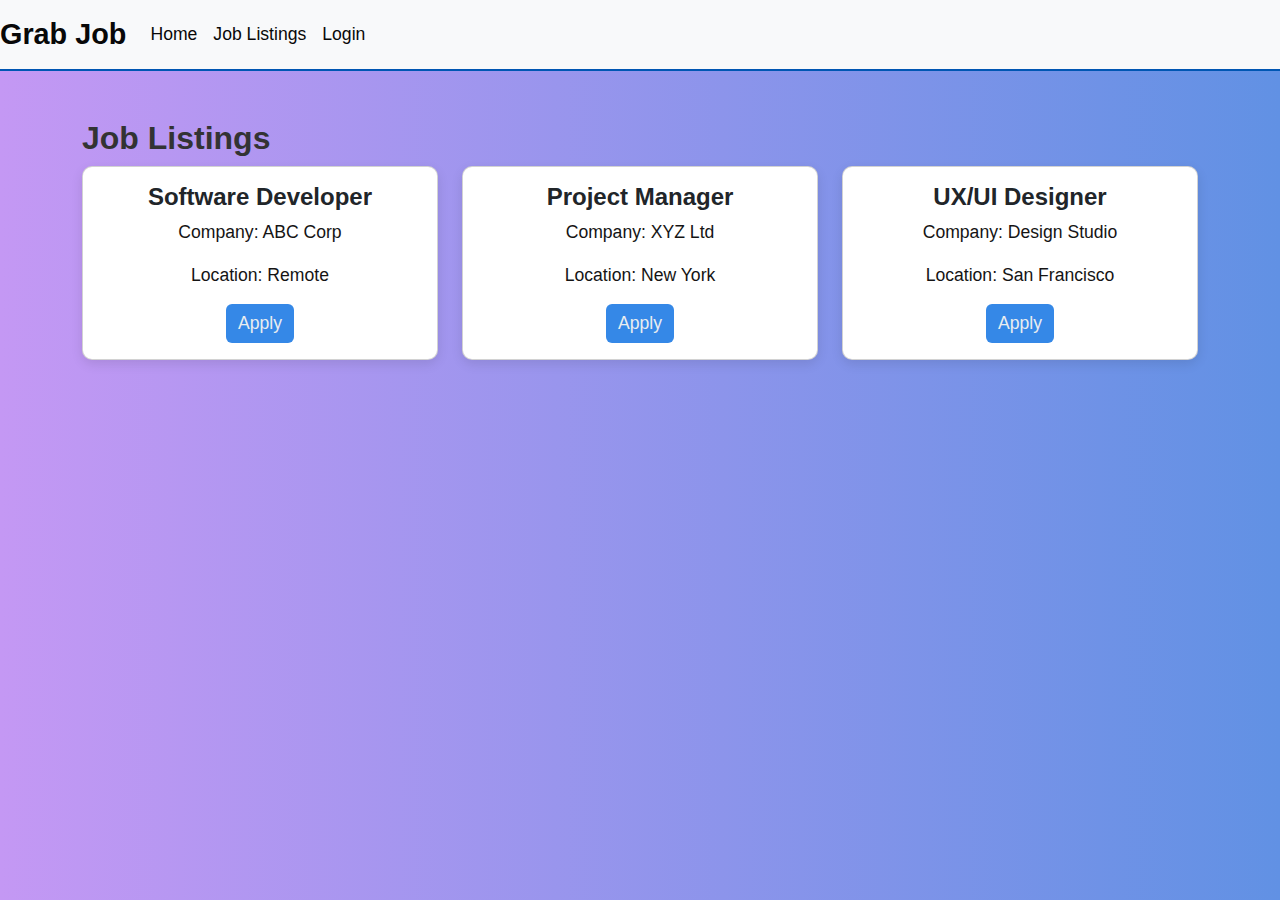
<file: jobapplication/jobs.html>
<!DOCTYPE html>
<html lang="en">
<head>
    <meta charset="UTF-8">
    <meta name="viewport" content="width=device-width, initial-scale=1.0">
    <title>Job Listings</title>
    <link href="https://cdn.jsdelivr.net/npm/bootstrap@5.3.0-alpha1/dist/css/bootstrap.min.css" rel="stylesheet">
    <link rel="stylesheet" href="style.css">
</head>
<body>
    <nav class="navbar navbar-expand-lg navbar-light bg-light">
        <a class="navbar-brand" href="#">Grab Job</a>
        <button class="navbar-toggler" type="button" data-bs-toggle="collapse" data-bs-target="#navbarNav" aria-controls="navbarNav" aria-expanded="false" aria-label="Toggle navigation">
            <span class="navbar-toggler-icon"></span>
        </button>
        <div class="collapse navbar-collapse" id="navbarNav">
            <ul class="navbar-nav">
                <li class="nav-item">
                    <a class="nav-link" href="index.html">Home</a>
                </li>
                <li class="nav-item active">
                    <a class="nav-link" href="jobs.html">Job Listings</a>
                </li>
                <li class="nav-item">
                    <a class="nav-link" href="login.html">Login</a>
                </li>
            </ul>
        </div>
    </nav>

    <div class="container mt-5">
        <h2>Job Listings</h2>
        <div class="row">
            <!-- Job 1 -->
            <div class="col-md-4">
                <div class="card">
                    <div class="card-body">
                        <h5 class="card-title">Software Developer</h5>
                        <p class="card-text">Company: ABC Corp</p>
                        <p class="card-text">Location: Remote</p>
                        <a href="login.html" class="btn btn-primary">Apply</a>
                    </div>
                </div>
            </div>
            <!-- Job 2 -->
            <div class="col-md-4">
                <div class="card">
                    <div class="card-body">
                        <h5 class="card-title">Project Manager</h5>
                        <p class="card-text">Company: XYZ Ltd</p>
                        <p class="card-text">Location: New York</p>
                        <a href="login.html" class="btn btn-primary">Apply</a>
                    </div>
                </div>
            </div>
            <!-- Job 3 -->
            <div class="col-md-4">
                <div class="card">
                    <div class="card-body">
                        <h5 class="card-title">UX/UI Designer</h5>
                        <p class="card-text">Company: Design Studio</p>
                        <p class="card-text">Location: San Francisco</p>
                        <a href="login.html" class="btn btn-primary">Apply</a>
                    </div>
                </div>
            </div>
        </div>
    </div>

    <script src="https://cdn.jsdelivr.net/npm/bootstrap@5.3.0-alpha1/dist/js/bootstrap.bundle.min.js"></script>
</body>
</html>
</file>
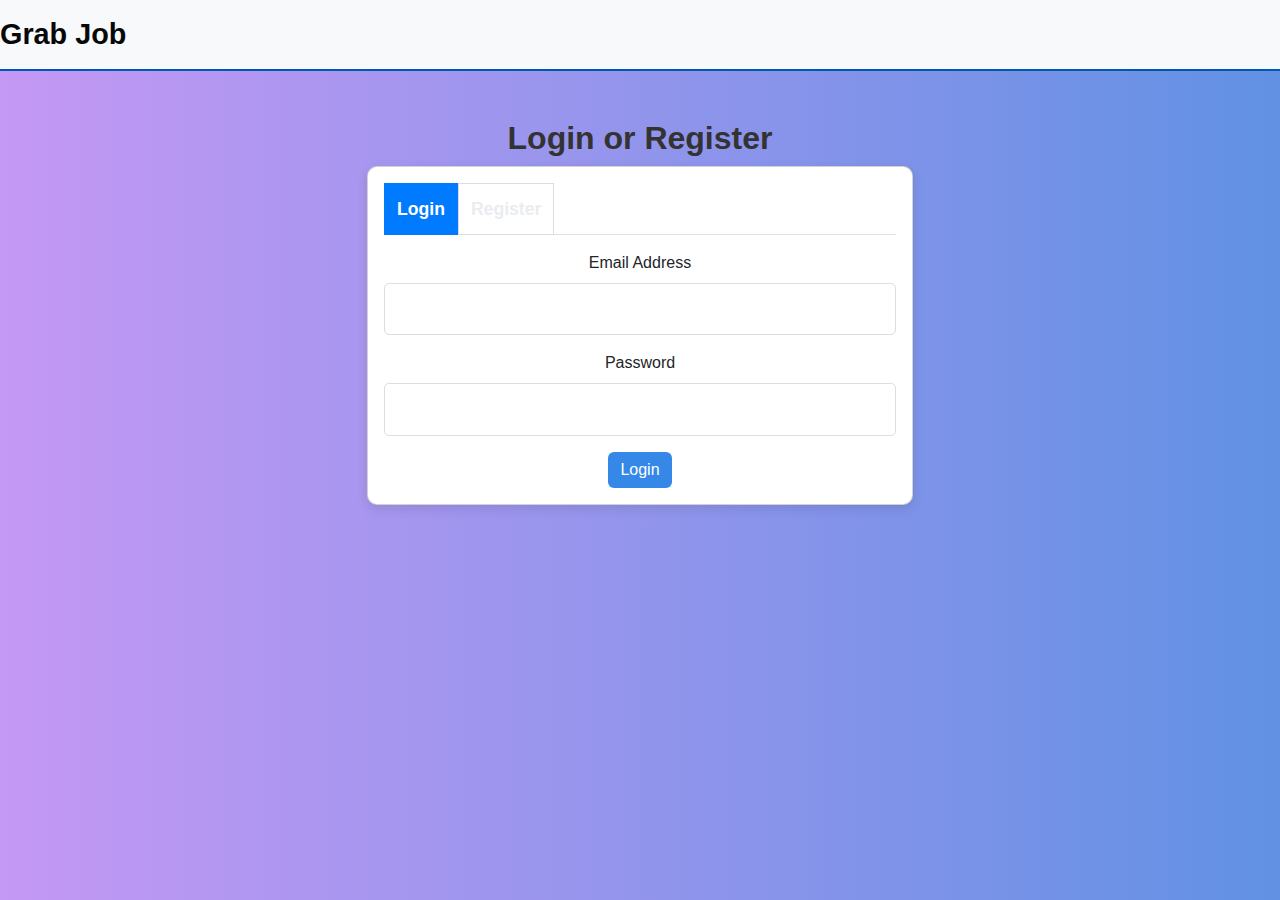
<file: jobapplication/login.html>
<!DOCTYPE html>
<html lang="en">
<head>
    <meta charset="UTF-8">
    <meta name="viewport" content="width=device-width, initial-scale=1.0">
    <title>Login/Register</title>
    <link href="https://cdn.jsdelivr.net/npm/bootstrap@5.3.0-alpha1/dist/css/bootstrap.min.css" rel="stylesheet">
    <link rel="stylesheet" href="style.css">
</head>
<body>
    <nav class="navbar navbar-expand-lg navbar-light bg-light">
        <a class="navbar-brand" href="#">Grab Job</a>
    </nav>

    <div class="container mt-5">
        <h2 class="text-center">Login or Register</h2>
        <div class="row justify-content-center">
            <div class="col-md-6">
                <div class="card">
                    <div class="card-body">
                        <!-- Tabs for Login/Registration -->
                        <ul class="nav nav-tabs" id="authTab" role="tablist">
                            <li class="nav-item" role="presentation">
                                <a class="nav-link active" id="login-tab" data-bs-toggle="tab" href="#login" role="tab" aria-controls="login" aria-selected="true">Login</a>
                            </li>
                            <li class="nav-item" role="presentation">
                                <a class="nav-link" id="register-tab" data-bs-toggle="tab" href="#register" role="tab" aria-controls="register" aria-selected="false">Register</a>
                            </li>
                        </ul>
                        <div class="tab-content mt-3" id="authTabContent">
                            <!-- Login Form -->
                            <div class="tab-pane fade show active" id="login" role="tabpanel" aria-labelledby="login-tab">
                                <form action="login" method="POST">
                                    <div class="mb-3">
                                        <label for="login-email" class="form-label">Email Address</label>
                                        <input type="email" class="form-control" id="login-email" required>
                                    </div>
                                    <div class="mb-3">
                                        <label for="login-password" class="form-label">Password</label>
                                        <input type="password" class="form-control" id="login-password" required>
                                    </div>
                                    <button type="submit" class="btn btn-primary">Login</button>
                                </form>
                            </div>

                            <!-- Registration Form -->
                            <div class="tab-pane fade" id="register" role="tabpanel" aria-labelledby="register-tab">
                                <form action="register" method="POST">
                                    <div class="mb-3">
                                        <label for="register-name" class="form-label">Full Name</label>
                                        <input type="text" class="form-control" id="register-name" required>
                                    </div>
                                    <div class="mb-3">
                                        <label for="register-email" class="form-label">Email Address</label>
                                        <input type="email" class="form-control" id="register-email" required>
                                    </div>
                                    <div class="mb-3">
                                        <label for="register-password" class="form-label">Password</label>
                                        <input type="password" class="form-control" id="register-password" required>
                                    </div>
                                    <button type="submit" class="btn btn-primary">Register</button>
                                </form>
                            </div>
                        </div>
                    </div>
                </div>
            </div>
        </div>
    </div>

    <script src="https://cdn.jsdelivr.net/npm/bootstrap@5.3.0-alpha1/dist/js/bootstrap.bundle.min.js"></script>
</body>
</html>
</file>
<file: jobapplication/style.css>
/* Global Styles */
body {
    font-family: 'Arial', sans-serif;
    background: linear-gradient(to right, #c498f4, #6191e4);
    
    margin: 0;
    padding: 0;
    color: #090808;
    transition: all 0.3s ease;
}

h1, h2, h3, h4 {
    font-weight: 700;
    color: #333;
}

/* Navbar Customizations */
.navbar {

    background-color: #007bff;
    border-bottom: 2px solid #0056b3;
    transition: background-color 0.3s ease;
    
}

.navbar:hover {
    background-color: #0056b3;
}

.navbar-brand {
    font-weight: bold;
    color: #080808;
    font-size: 1.8em;
}

.navbar-nav .nav-link {
    color: #080808;
    font-size: 1.1em;
    
}

.navbar-nav .nav-link:hover {
    color: #007cf8;
}

/* Hero Section */
.hero-section {
    text-align: center;
    padding: 60px 20px;
    background-color: #007bff;
    color: white;
    animation: fadeIn 2s ease-in-out;
}

.hero-section h1 {
    font-size: 3em;
    margin-bottom: 20px;
}

.hero-section p {
    font-size: 1.2em;
    margin-bottom: 30px;
}

.hero-section .btn {
    margin: 10px;
    padding: 12px 30px;
    font-size: 1.1em;
    border-radius: 30px;
    transition: transform 0.3s ease;
}

.hero-section .btn:hover {
    transform: scale(1.1);
}

.btn-primary {
    background-color: #3588e7;
    border: none;
}

.btn-secondary {
    background-color: #1d8bea;
    border: none;
}

.btn-primary:hover {
    background-color: #0056b3;
}

.btn-secondary:hover {
    background-color: #495057;
}

/* Card Styles for Job Listings */
.card {
    border-radius: 10px;
    box-shadow: 0px 4px 12px rgba(0, 0, 0, 0.1);
    margin-bottom: 20px;
    transition: transform 0.3s ease;
}

.card:hover {
    transform: translateY(-10px);
}

.card-body {
    text-align: center;
}

.card-title {
    font-size: 1.5em;
    font-weight: bold;
}

.card-text {
    font-size: 1.1em;
    color: #151414;
}

.card a {
    text-decoration: none;
    font-size: 1.1em;
    color: #e9edf0;
}

.card a:hover {
    color: #fef7f7;
}

/* Form Customizations */
.form-control {
    border-radius: 5px;
    border: 1px solid #ddd;
    padding: 12px;
    font-size: 1.1em;
    transition: border-color 0.3s ease;
}

.form-control:focus {
    border-color: #007bff;
    box-shadow: 0 0 5px rgba(0, 123, 255, 0.25);
}

/* Animations */
@keyframes fadeIn {
    from {
        opacity: 0;
    }
    to {
        opacity: 1;
    }
}

@keyframes slideUp {
    from {
        transform: translateY(50px);
        opacity: 0;
    }
    to {
        transform: translateY(0);
        opacity: 1;
    }
}

/* Employer Dashboard */
.dashboard-card {
    border-radius: 10px;
    border: 1px solid #ddd;
    box-shadow: 0px 4px 12px rgba(0, 0, 0, 0.1);
    margin-bottom: 20px;
    animation: slideUp 1s ease-in-out;
}

.dashboard-card-header {
    background-color: #007bff;
    color: white;
    padding: 15px;
    font-size: 1.3em;
    font-weight: bold;
    border-radius: 10px 10px 0 0;
}

.dashboard-card-body {
    padding: 20px;
}

/* Tab Styles */
.nav-tabs .nav-link {
    border: 1px solid #ddd;
    border-radius: 0;
    padding: 12px;
    font-weight: bold;
}

.nav-tabs .nav-link.active {
    background-color: #007bff;
    color: white;
    border-color: #007bff;
}

.tab-content {
    margin-top: 20px;
}

.tab-content .form-control {
    margin-bottom: 15px;
}

/* Footer Section */
footer {
    background-color: #f1f1f1;
    padding: 15px;
    text-align: center;
    font-size: 0.9em;
    position: relative;
    bottom: 0;
    width: 100%;
    animation: fadeIn 1.5s ease-in-out;
}

/* Media Queries for Responsiveness */
@media (max-width: 992px) {
    .navbar-brand {
        font-size: 1.5em;
    }

    .hero-section h1 {
        font-size: 2.5em;
    }

    .hero-section p {
        font-size: 1.1em;
    }

    .btn {
        font-size: 1em;
        padding: 10px 20px;
    }

    .card-title {
        font-size: 1.3em;
    }

    .card-text {
        font-size: 1em;
    }

    .container {
        padding: 15px;
    }
}

@media (max-width: 576px) {
    .navbar-brand {
        font-size: 1.2em;
    }

    .hero-section h1 {
        font-size: 2em;
    }

    .hero-section p {
        font-size: 1em;
    }

    .card-title {
        font-size: 1.2em;
    }

    .card-text {
        font-size: 0.9em;
    }

    .btn {
        font-size: 0.9em;
        padding: 8px 16px;
    }

    .form-control {
        font-size: 1em;
    }
}

/* Scroll to Top Button */
.scroll-to-top {
    position: fixed;
    bottom: 20px;
    right: 20px;
    background-color: #007bff;
    color: white;
    border: none;
    padding: 15px;
    font-size: 20px;
    border-radius: 50%;
    cursor: pointer;
    display: none;
    box-shadow: 0px 4px 12px rgba(0, 0, 0, 0.1);
    transition: background-color 0.3s ease;
}

.scroll-to-top:hover {
    background-color: #0056b3;
}
</file>
